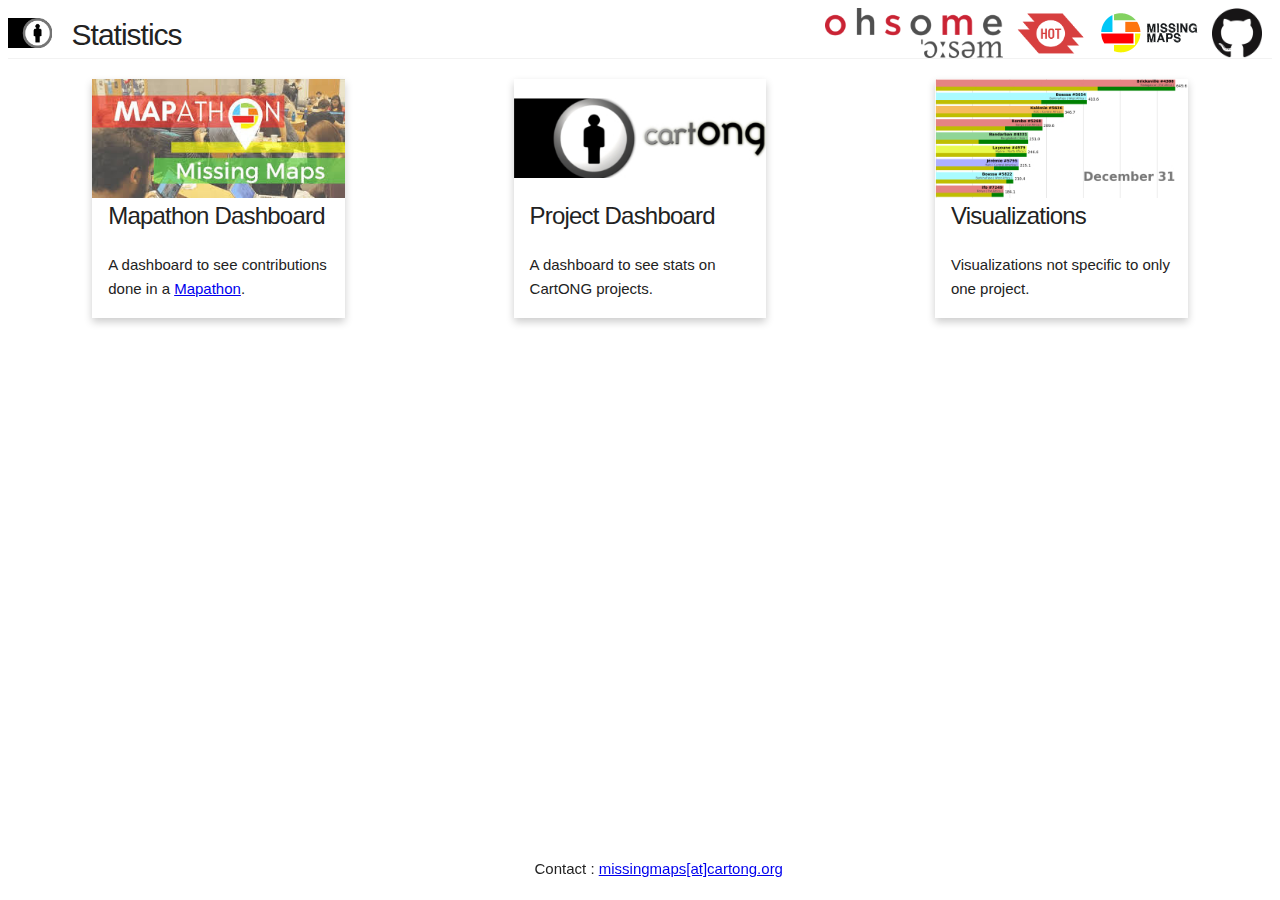
<file: index.html>
<!DOCTYPE HTML PUBLIC "-//W3C//DTD HTML 4.01 Transitional//EN" "http://www.w3.org/TR/html4/loose.dtd">
<html lang="en">
<head>
	<meta http-equiv="content-type" content="text/html; charset=utf-8">
	<link rel="stylesheet" type="text/css" href="css/style.css">
	<link rel="stylesheet" type="text/css" href="css/index.css">
	<title>CartONG TM stats</title>
</head>
<body>
	<header>
		<a href="http://www.cartong.org/" target="_blank"><img id="cartong-logo" src="images/CartONG_logo.png" alt="CartONG logo"></a>
		<h1>Statistics</h1>
		<a href="https://github.com/NicolasGrosjean/NicolasGrosjean.github.io" target="_blank"><img id="github-logo" src="images/GitHub_logo.png" alt="GitHub logo"></a>
		<a href="http://www.missingmaps.org" target="_blank"><img id="mm-logo" src="images/mm_logo.png" alt="Missing Maps logo"></a>
		<a href="https://www.hotosm.org" target="_blank"><img id="hot-logo" src="images/hot_logo.png" alt="HOT logo"></a>
		<a href="https://heigit.org/big-spatial-data-analytics-en/ohsome/" target="_blank"><img id="ohsome-logo" src="images/ohsome_logo.png" alt="Ohsome logo"></a>
	</header>

	<div class="links">
		<div class="card" >
			<a href="https://mapathon.cartong.org/" ><img src="images/Mapathon.jpg" alt="Mapathon Dashboard" style="width:100%"></a>
			<div class="container">
				<h4>Mapathon Dashboard</h4>
				<p>A dashboard to see contributions done in a <a href="https://en.wikipedia.org/wiki/Mapathon">Mapathon</a>.</p>
			</div>
		</div>
		<div class="card">
			<a href="./dashboard.html"><img src="images/Projects.jpg" alt="Project Dashboard" style="width:100%"></a>
			<div class="container">
				<h4>Project Dashboard</h4>
				<p>A dashboard to see stats on CartONG projects.</p>
			</div>
		</div>
		<div class="card">
			<a href="./visualization.html"><img src="images/Visualization.jpg" alt="Project Dashboard" style="width:100%"></a>
			<div class="container">
				<h4>Visualizations</h4>
				<p>Visualizations not specific to only one project.</p>
			</div>
		</div>
	</div>

	<footer>
		Contact : <a href="mailto:missingmaps@cartong.org">missingmaps[at]cartong.org</a>
	</footer>
</body>
</html>
</file>
<file: css/index.css>
.links {
  display: flex;
  flex-direction: row;
}

.card {
  /* Add shadows to create the "card" effect */
  box-shadow: 0 4px 8px 0 rgba(0,0,0,0.2);
  transition: 0.3s;
  /* Size and position */
  width: 20%;
  margin: auto;
  margin-top: 20px;
}

/* On mouse-over, add a deeper shadow */
.card:hover {
  box-shadow: 0 8px 16px 0 rgba(0,0,0,0.2);
}

/* Add some padding inside the card container */
.container {
  padding: 2px 16px;
}

footer {
    position: fixed;
    bottom : 0;
    left: 0;
    text-align: center;
    padding: 1.25em;
    width: 100%
}
</file>
<file: css/style.css>
html {
  font-size: 62.5%; 
}

body {
  margin: revert; /*revert bootstrap margin*/
  font-size: 1.5em;
  line-height: 1.6;
  font-weight: 400;
  font-family: "Raleway", "HelveticaNeue", "Helvetica Neue", Helvetica, Arial, sans-serif;
  color: #222;
}

header {
  border-bottom: 1px solid #f2f2f2;
  overflow: auto;
}

footer {
    text-align: center;
    width: 100%;
    margin-top: -15px;
}

header h1 {
  display: inline-block;
  position: relative;
  bottom: 0.3rem;
  font-size: 3rem;
  margin: 0 0 0 1.5rem;
}

header img {
  display: inline-block;
  max-height: 5rem;
  width: auto;
  border: 0
}

img#cartong-logo {
  margin-top: 1rem;
  max-height: 3rem;
  width: auto;
}

img#github-logo, img#mm-logo, img#hot-logo, img#ohsome-logo {
  float: right;
  margin-right: 1rem;
}

h1, h2, h3, h4, h5, h6 {
  margin-top: 0;
  margin-bottom: 2rem;
  font-weight: 300; }
h1 { font-size: 4.0rem; line-height: 1.2;  letter-spacing: -.1rem;}
h2 { font-size: 3.6rem; line-height: 1.25; letter-spacing: -.1rem; }
h3 { font-size: 3.0rem; line-height: 1.3;  letter-spacing: -.1rem; }
h4 { font-size: 2.4rem; line-height: 1.35; letter-spacing: -.08rem; }
h5 { font-size: 1.8rem; line-height: 1.5;  letter-spacing: -.05rem; }
h6 { font-size: 1.5rem; line-height: 1.6;  letter-spacing: 0; }

a h1 {
    color: #222;
}

.plot-upper-div {
    margin-bottom: 15px;
}

img#tm-legend {
  max-width: 160px;
}

/* Override datable padding-top and padding-bottom from 10px to 0px*/
table.dataTable tbody th, table.dataTable tbody td {
    padding: 8px 0px;
}

button, a.button {
    padding: 5px 5px;
    background-color : rgba(0,0,0);
    border-radius: 8px;
    color: rgba(255,255,255);
    cursor: pointer;
    text-align: center;
    transition-duration: 0.4s;
    margin-right : 5px;
}

button:hover, a.button:hover {
  background-color: rgba(255,255,255);
  color: rgba(0,0,0);
}

a.button {
    -webkit-appearance: button;
    -moz-appearance: button;
    appearance: button;
    text-decoration: none;
}

#video-centered {
    display: block;
    margin-left: auto;
    margin-right: auto
}

#project-table {
    padding: 1em
}

 /* Tooltip container */
.tooltip {
  position: relative;
  display: inline-block;
}

/* Tooltip text */
.tooltip .tooltiptext {
  visibility: hidden;
  width: 120px;
  background-color: #555;
  color: #fff;
  text-align: center;
  padding: 5px 0;
  border-radius: 6px;

  /* Position the tooltip text */
  position: absolute;
  z-index: 1;
  bottom: 125%;
  left: 50%;
  margin-left: -60px;

  /* Fade in tooltip */
  opacity: 0;
  transition: opacity 0.3s;
}

/* Tooltip arrow */
.tooltip .tooltiptext::after {
  content: "";
  position: absolute;
  top: 100%;
  left: 50%;
  margin-left: -5px;
  border-width: 5px;
  border-style: solid;
  border-color: #555 transparent transparent transparent;
}

/* Show the tooltip text when you mouse over the tooltip container */
.tooltip:hover .tooltiptext {
  visibility: visible;
  opacity: 1;
}

.prev-next-button {
  vertical-align: middle;
}

/* Override bootstrap */
img {
  vertical-align: baseline;
}

/* Source : https://stackoverflow.com/a/1964871 */
#loading {
    display:    none;
    position:   fixed;
    z-index:    1000;
    top:        0;
    left:       0;
    height:     100%;
    width:      100%;
    background: rgba( 255, 255, 255, .8 )
                url('../images/loader.gif')
                50% 50%
                no-repeat;
}
</file>
